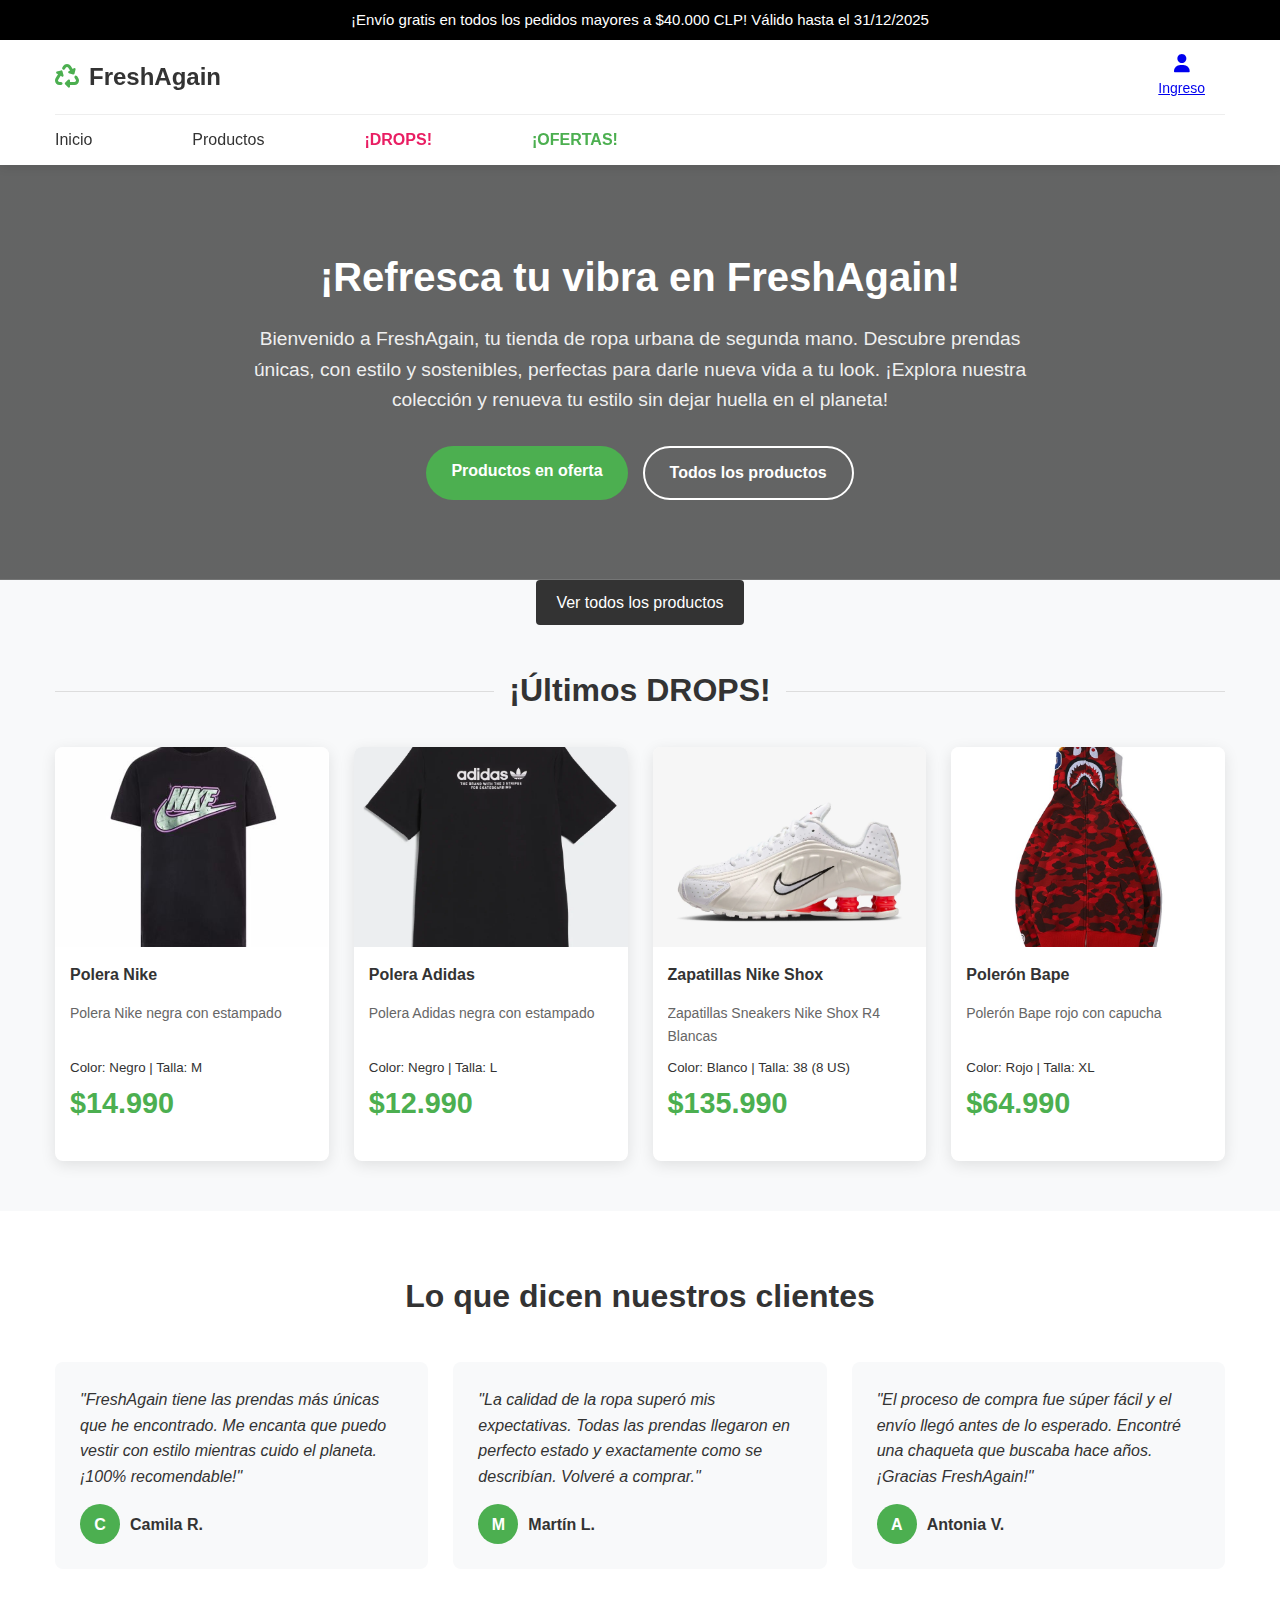
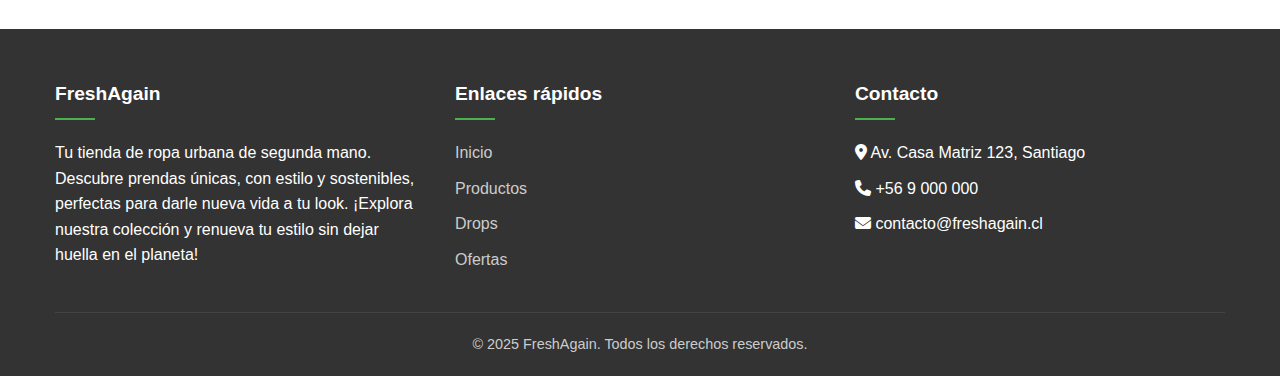
<file: index.html>
<!DOCTYPE html>
<html lang="es">
<head>
    <meta charset="UTF-8">
    <meta name="viewport" content="width=device-width, initial-scale=1.0">
    <title>FreshAgain - Ropa Urbana de Segunda Mano</title>
    <link rel="stylesheet" href="https://cdnjs.cloudflare.com/ajax/libs/font-awesome/6.4.0/css/all.min.css">
    <link rel="stylesheet" href="assets\css\style.css">
    <style>
        /* Títulos de producto más pequeños en los cuadros de selección */
        .products-grid .product-title {
            font-size: 1rem;
        }
    </style>
</head>
<body>
    <!-- Barra superior -->
    <div class="top-bar">
        <div class="container">
            ¡Envío gratis en todos los pedidos mayores a $40.000 CLP! Válido hasta el 31/12/2025
        </div>
    </div>

    <!-- Header -->
    <header>
        <div class="container">
            <div class="header-main">
                <div class="logo">
                    <div class="logo-icon">
                        <i class="fas fa-recycle"></i>
                    </div>
                    <div class="logo-text">FreshAgain</div>
                </div>

                <div class="header-actions">
                    <div class="action-item">
                        <!--<i class="fas fa-heart"></i>
                        <span>Favoritos (En desarrollo)</span>-->
                    </div>

                    <a href="signin.html" class="action-item">
                        <i class="fas fa-user"></i>
                        <span>Ingreso</span>
                    </a>
                    <div class="action-item">
                        <!--<i class="fas fa-shopping-cart"></i>
                        <span>Carrito (En desarrollo)</span>-->
                    </div>
                </div>
            </div>
            
            <nav>
                <ul class="nav-links">
                    <li><a href="index.html">Inicio</a></li>
                    <li><a href="categorias.html">Productos</a></li>
                    <li><a href="categorias.html?filter=drops" class="highlight-drops" id="nav-drops">¡DROPS!</a></li>
                    <li><a href="categorias.html?filter=ofertas" class="highlight-ofertas" id="nav-ofertas">¡OFERTAS!</a></li>
                    <!--<li><a href="">Contacto (En desarrollo)</a></li>-->
                </ul>
            </nav>
        </div>
    </header>
    
    <!-- Hero Section -->
    <section class="hero">
        <div class="container">
            <div class="hero-content">
                <h1>¡Refresca tu vibra en FreshAgain!</h1>
                <p>Bienvenido a FreshAgain, tu tienda de ropa urbana de segunda mano. Descubre prendas únicas, con estilo y sostenibles, perfectas para darle nueva vida a tu look. ¡Explora nuestra colección y renueva tu estilo sin dejar huella en el planeta!</p>
                <div class="hero-buttons">
                    <a href="categorias.html?filter=ofertas" class="btn btn-primary">Productos en oferta</a>
                    <a href="categorias.html" class="btn btn-secondary">Todos los productos</a>
                </div>
            </div>
        </div>
    </section>
    
    <!-- Drops Section -->
    <section class="container">
        <div class="view-all">
            <a href="categorias.html" class="view-all-btn">Ver todos los productos</a>
        </div>
        
        <div class="section-title">
            <h2>¡Últimos DROPS!</h2>
        </div>
        
        <div class="products-grid">
            <!-- Producto 1 -->
            <div class="product-card">
                <a href="detalle-producto.html" class="product-link">
                    <div class="product-image">
                        <img src="assets/img/producto1.jpg" alt="Polera Nike">
                    </div>
                    <div class="product-info">
                        <div class="product-title">Polera Nike</div>
                        <div class="product-desc">Polera Nike negra con estampado</div>
                        <div class="product-meta"><small>Color: Negro | Talla: M</small></div>
                        <div class="product-price">$14.990</div>
                    </div>
                </a>
            </div>
            
            <!-- Producto 2 -->
            <div class="product-card">
                <a href="detalle-producto.html" class="product-link">
                    <div class="product-image">
                        <img src="assets/img/producto2.jpg" alt="Polera Adidas">
                    </div>
                    <div class="product-info">
                        <div class="product-title">Polera Adidas</div>
                        <div class="product-desc">Polera Adidas negra con estampado</div>
                        <div class="product-meta"><small>Color: Negro | Talla: L</small></div>
                        <div class="product-price">$12.990</div>
                    </div>
                </a>
            </div>
            
            <!-- Producto 3 -->
            <div class="product-card">
                <a href="detalle-producto.html" class="product-link">
                    <div class="product-image">
                        <img src="assets/img/producto3.jpg" alt="Zapatillas Nike Shox">
                    </div>
                    <div class="product-info">
                        <div class="product-title">Zapatillas Nike Shox</div>
                        <div class="product-desc">Zapatillas Sneakers Nike Shox R4 Blancas</div>
                        <div class="product-meta"><small>Color: Blanco | Talla: 38 (8 US)</small></div>
                        <div class="product-price">$135.990</div>
                    </div>
                </a>
            </div>
            
            <!-- Producto 4 -->
            <div class="product-card">
                <a href="detalle-producto.html" class="product-link">
                    <div class="product-image">
                        <img src="assets/img/producto4.jpg" alt="Polerón Bape">
                    </div>
                    <div class="product-info">
                        <div class="product-title">Polerón Bape</div>
                        <div class="product-desc">Polerón Bape rojo con capucha</div>
                        <div class="product-meta"><small>Color: Rojo | Talla: XL</small></div>
                        <div class="product-price">$64.990</div>
                    </div>
                </a>
            </div>
        </div>
    </section>
    
    <!-- Reviews Section -->
    <section class="reviews">
        <div class="container">
            <h2 class="reviews-title">Lo que dicen nuestros clientes</h2>
            
            <div class="reviews-grid">
                <!-- Review 1 -->
                <div class="review-card">
                    <div class="review-text">
                        "FreshAgain tiene las prendas más únicas que he encontrado. Me encanta que puedo vestir con estilo mientras cuido el planeta. ¡100% recomendable!"
                    </div>
                    <div class="reviewer">
                        <div class="reviewer-avatar">C</div>
                        <div class="reviewer-name">Camila R.</div>
                    </div>
                </div>
                
                <!-- Review 2 -->
                <div class="review-card">
                    <div class="review-text">
                        "La calidad de la ropa superó mis expectativas. Todas las prendas llegaron en perfecto estado y exactamente como se describían. Volveré a comprar."
                    </div>
                    <div class="reviewer">
                        <div class="reviewer-avatar">M</div>
                        <div class="reviewer-name">Martín L.</div>
                    </div>
                </div>
                
                <!-- Review 3 -->
                <div class="review-card">
                    <div class="review-text">
                        "El proceso de compra fue súper fácil y el envío llegó antes de lo esperado. Encontré una chaqueta que buscaba hace años. ¡Gracias FreshAgain!"
                    </div>
                    <div class="reviewer">
                        <div class="reviewer-avatar">A</div>
                        <div class="reviewer-name">Antonia V.</div>
                    </div>
                </div>
            </div>
        </div>
    </section>
    
    <!-- Footer -->
    <footer>
        <div class="container">
            <div class="footer-content">
                <div class="footer-column">
                    <h3>FreshAgain</h3>
                    <p>Tu tienda de ropa urbana de segunda mano. Descubre prendas únicas, con estilo y sostenibles, perfectas para darle nueva vida a tu look. ¡Explora nuestra colección y renueva tu estilo sin dejar huella en el planeta!</p>
                </div>
                
                <div class="footer-column">
                    <h3>Enlaces rápidos</h3>
                    <ul class="footer-links">
                        <li><a href="index.html">Inicio</a></li>
                        <li><a href="categorias.html">Productos</a></li>
                        <li><a href="categorias.html?filter=drops">Drops</a></li>
                        <li><a href="categorias.html?filter=ofertas">Ofertas</a></li>
                        <!--<li><a href="#">Contacto (En desarrollo)</a></li>-->
                    </ul>
                </div>
                
                <!--<div class="footer-column">
                    <h3>Ayuda</h3>
                    <ul class="footer-links">
                        <li><a href="#">Preguntas frecuentes (En desarrollo)</a></li>
                        <li><a href="#">Envíos y devoluciones (En desarrollo)</a></li>
                        <li><a href="#">Guía de tallas (En desarrollo)</a></li>
                        <li><a href="#">Política de privacidad (En desarrollo)</a></li>
                        <li><a href="#">Términos y condiciones (En desarrollo)</a></li>
                    </ul>
                </div>-->
                
                <div class="footer-column">
                    <h3>Contacto</h3>
                    <ul class="footer-links">
                        <li><i class="fas fa-map-marker-alt"></i> Av. Casa Matriz 123, Santiago</li>
                        <li><i class="fas fa-phone"></i> +56 9 000 000</li>
                        <li><i class="fas fa-envelope"></i> contacto@freshagain.cl</li>
                    </ul>
                </div>
            </div>
            
            <div class="footer-bottom">
                <p>&copy; 2025 FreshAgain. Todos los derechos reservados.</p>
            </div>
        </div>
    </footer>

    <script src="assets/js/script.js"></script>
</body>
</html>
</file>
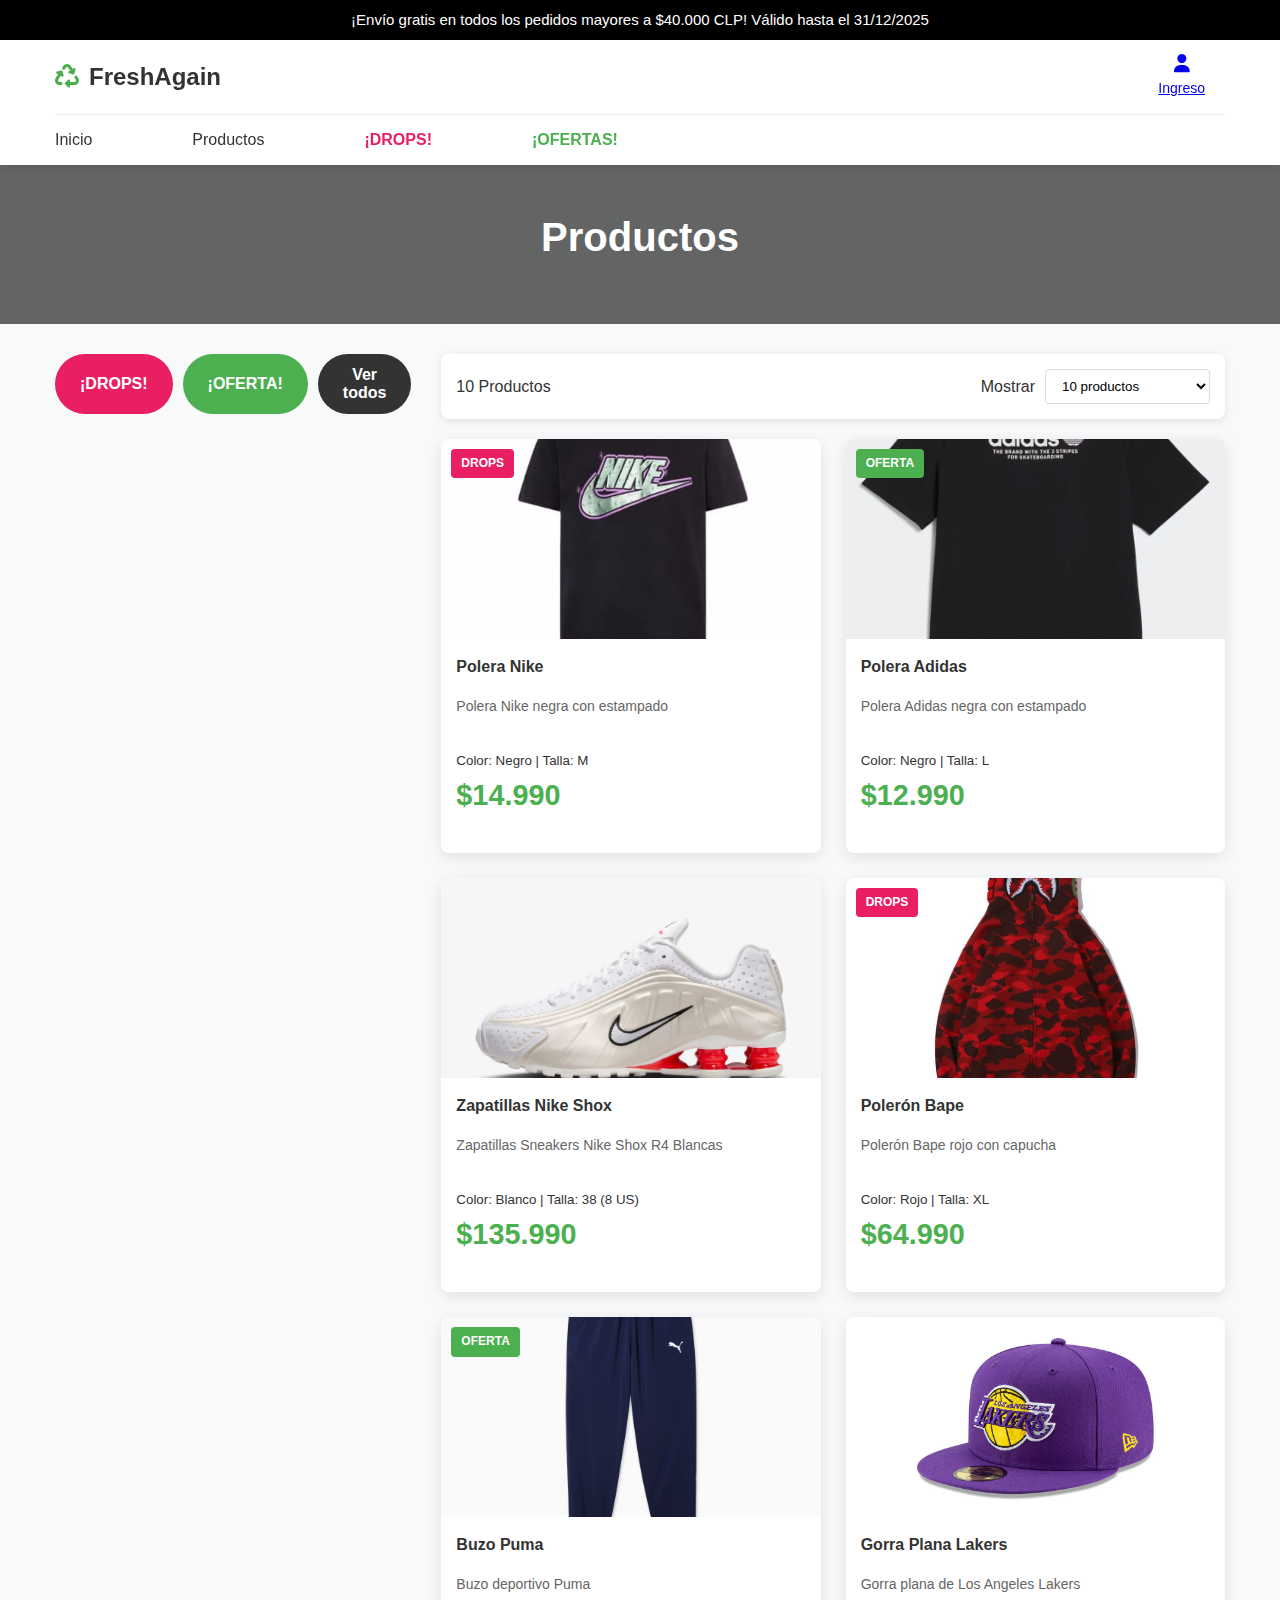
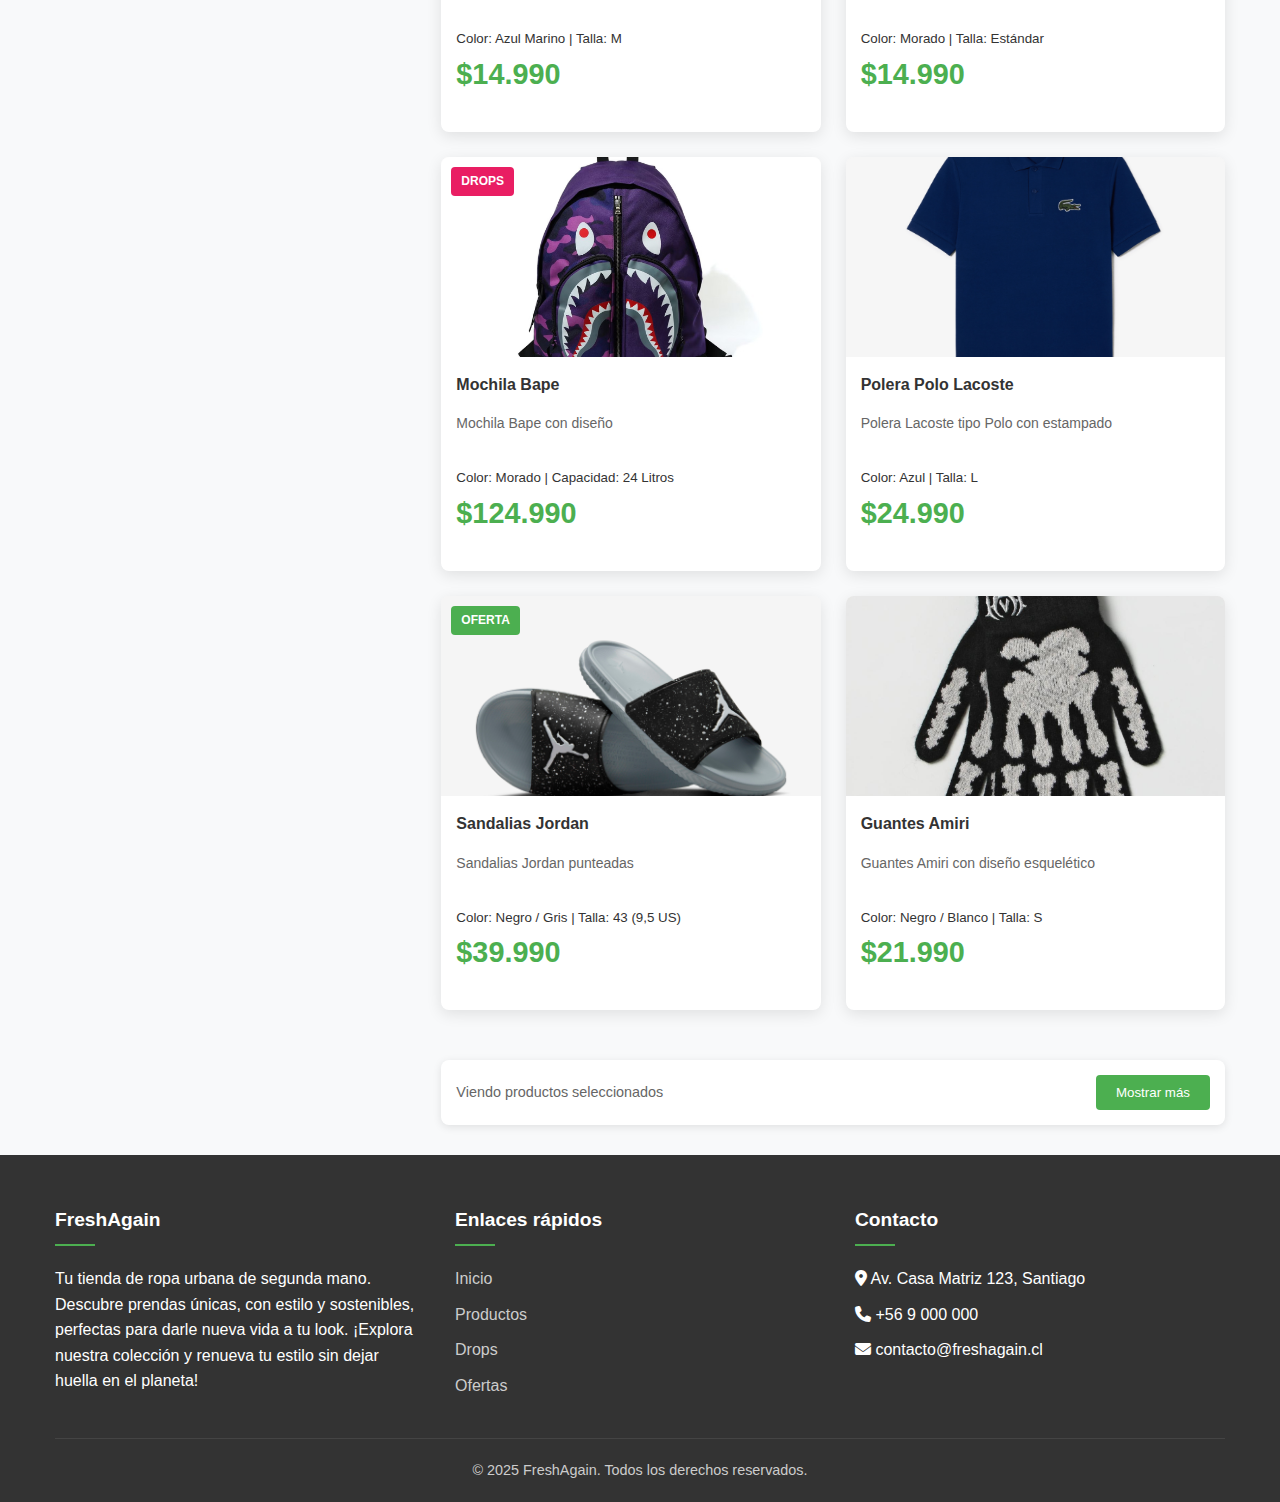
<file: categorias.html>
<!DOCTYPE html>
<html lang="es">
<head>
    <meta charset="UTF-8">
    <meta name="viewport" content="width=device-width, initial-scale=1.0">
    <title>Categorías - FreshAgain</title>
    <link rel="stylesheet" href="https://cdnjs.cloudflare.com/ajax/libs/font-awesome/6.4.0/css/all.min.css">
    <link rel="stylesheet" href="assets/css/style.css">
    <style>
        /* Títulos de producto más pequeños en los cuadros de selección */
        .product-title {
            font-size: 1rem;
        }
    </style>
</head>
<body>
    <!-- Barra superior -->
    <div class="top-bar">
        <div class="container">
            ¡Envío gratis en todos los pedidos mayores a $40.000 CLP! Válido hasta el 31/12/2025
        </div>
    </div>
    
    <!-- Header -->
    <header>
        <div class="container">
            <div class="header-main">
                <div class="logo">
                    <div class="logo-icon">
                        <i class="fas fa-recycle"></i>
                    </div>
                    <div class="logo-text">FreshAgain</div>
                </div>
                
                <div class="header-actions">
                    
                    <div class="action-item">
                        <!--<i class="fas fa-heart"></i>
                        <span>Favoritos (En desarrollo)</span>-->
                    </div>
                    
                    <a href="signin.html" class="action-item">
                        <i class="fas fa-user"></i>
                        <span>Ingreso</span>
                    </a>
                    
                    <div class="action-item">
                        <!--<i class="fas fa-shopping-cart"></i>
                        <span>Carrito (En desarrollo)</span>-->
                    </div>
                    
                </div>
            </div>
            
            <nav>
                <ul class="nav-links">
                    <li><a href="index.html">Inicio</a></li>
                    <li><a href="categorias.html">Productos</a></li>
                    <li><a href="categorias.html?filter=drops" class="highlight-drops" id="nav-drops">¡DROPS!</a></li>
                    <li><a href="categorias.html?filter=ofertas" class="highlight-ofertas" id="nav-ofertas">¡OFERTAS!</a></li>
                    <!-- <li><a href="">Contacto (En desarrollo)</a></li> -->
                </ul>
            </nav>
        </div>
    </header>
    
    <!-- Hero Section -->
    <section class="categories-hero">
        <div class="container">
            <h1>Productos</h1>
        </div>
    </section>
    
    <!-- Layout principal -->
    <section class="container">
        <div class="categories-container">
            <!-- Filtros laterales -->
            <aside class="filters-sidebar">
                <!-- Botones de filtro rápido -->
                <div style="display: flex; gap: 10px; margin-bottom: 20px;">
                    <button id="filter-drops" class="btn" style="background:#e91e63;color:white;">¡DROPS!</button>
                    <button id="filter-offers" class="btn" style="background:#4CAF50;color:white;">¡OFERTA!</button>
                    <button id="filter-all" class="btn" style="background:#333;color:white;">Ver todos</button>
                </div>
                
                <!--<div class="filter-section">
                    <h3>Ordenar por</h3>
                    <div class="filter-options">
                        <div class="filter-option">
                            <input type="radio" id="recent" name="sort" checked>
                            <label for="recent">Más recientes</label>
                        </div>
                        <div class="filter-option">
                            <input type="radio" id="price-low" name="sort">
                            <label for="price-low">Precio: menor a mayor</label>
                        </div>
                        <div class="filter-option">
                            <input type="radio" id="price-high" name="sort">
                            <label for="price-high">Precio: mayor a menor</label>
                        </div>
                        <div class="filter-option">
                            <input type="radio" id="rating" name="sort">
                            <label for="rating">Mejor valorados</label>
                        </div>
                    </div>
                </div>
                
                <div class="filter-section">
                    <h3>Color</h3>
                    <div class="filter-options">
                        <div class="filter-option">
                            <input type="checkbox" id="black">
                            <label for="black">Negro</label>
                        </div>
                        <div class="filter-option">
                            <input type="checkbox" id="white">
                            <label for="white">Blanco</label>
                        </div>
                        <div class="filter-option">
                            <input type="checkbox" id="blue">
                            <label for="blue">Azul</label>
                        </div>
                        <div class="filter-option">
                            <input type="checkbox" id="red">
                            <label for="red">Rojo</label>
                        </div>
                        <div class="filter-option">
                            <input type="checkbox" id="green">
                            <label for="green">Verde</label>
                        </div>
                    </div>
                </div>
                
                <div class="filter-section">
                    <h3>Talla</h3>
                    <div class="filter-options">
                        <div class="filter-option">
                            <input type="checkbox" id="xs">
                            <label for="xs">XS</label>
                        </div>
                        <div class="filter-option">
                            <input type="checkbox" id="s">
                            <label for="s">S</label>
                        </div>
                        <div class="filter-option">
                            <input type="checkbox" id="m">
                            <label for="m">M</label>
                        </div>
                        <div class="filter-option">
                            <input type="checkbox" id="l">
                            <label for="l">L</label>
                        </div>
                        <div class="filter-option">
                            <input type="checkbox" id="xl">
                            <label for="xl">XL</label>
                        </div>
                    </div>
                </div>
                
                <div class="filter-section">
                    <h3>Marca</h3>
                    <div class="filter-options">
                        <div class="filter-option">
                            <input type="checkbox" id="nike">
                            <label for="nike">Nike</label>
                        </div>
                        <div class="filter-option">
                            <input type="checkbox" id="adidas">
                            <label for="adidas">Adidas</label>
                        </div>
                        <div class="filter-option">
                            <input type="checkbox" id="puma">
                            <label for="puma">Puma</label>
                        </div>
                        <div class="filter-option">
                            <input type="checkbox" id="levis">
                            <label for="levis">Levi's</label>
                        </div>
                        <div class="filter-option">
                            <input type="checkbox" id="tommy">
                            <label for="tommy">Tommy Hilfiger</label>
                        </div>
                    </div>
                </div>
                
                <button class="filter-btn">Filtrar</button>-->
            </aside>
            
            <!-- Contenido principal -->
            <main class="products-main">
                <div class="products-header">
                    <div class="products-count">10 Productos</div>
                    <div class="view-options">
                        <span>Mostrar</span>
                        <select>
                            <option>10 productos</option>
                            <option>20 productos</option>
                            <option>30 productos</option>
                            <option>Todos los productos</option>
                        </select>
                    </div>
                </div>
                
                <div class="products-grid">
                    <!-- Producto 1 -->
                    <div class="product-card">
                        <a href="detalle-producto.html" class="product-link">
                            <div class="product-image">
                                <span class="product-tag tag-drops">DROPS</span>
                                <img src="assets\img\producto1.jpg" alt="Polera Nike">
                            </div>
                            <div class="product-info">
                                <div class="product-title">Polera Nike</div>
                                <div class="product-desc">Polera Nike negra con estampado</div>
                                <div class="product-meta">
                                    <small>Color: Negro | Talla: M</small>
                                </div>
                                <div class="product-price">$14.990</div>
                            </div>
                        </a>
                    </div>
                    
                    <!-- Producto 2 -->
                    <div class="product-card">
                        <div class="product-image">
                            <span class="product-tag tag-offer">OFERTA</span>
                            <img src="assets\img\producto2.jpg" alt="Polera Adidas">
                        </div>
                        <div class="product-info">
                            <div class="product-title">Polera Adidas</div>
                            <div class="product-desc">Polera Adidas negra con estampado</div>
                            <div class="product-meta">
                                <small>Color: Negro | Talla: L</small>
                            </div>
                            <div class="product-price">$12.990</div>
                        </div>
                    </div>
                    
                    <!-- Producto 3 -->
                    <div class="product-card">
                        <div class="product-image">
                            <img src="assets\img\producto3.jpg" alt="Nike Shox R4">
                        </div>
                        <div class="product-info">
                            <div class="product-title">Zapatillas Nike Shox</div>
                            <div class="product-desc">Zapatillas Sneakers Nike Shox R4 Blancas</div>
                            <div class="product-meta">
                                <small>Color: Blanco | Talla: 38 (8 US)</small>
                            </div>
                            <div class="product-price">$135.990</div>
                        </div>
                    </div>
                    
                    <!-- Producto 4 -->
                    <div class="product-card">
                        <div class="product-image">
                            <span class="product-tag tag-drops">DROPS</span>
                            <img src="assets\img\producto4.jpg" alt="Polerón Bape">
                        </div>
                        <div class="product-info">
                            <div class="product-title">Polerón Bape</div>
                            <div class="product-desc">Polerón Bape rojo con capucha</div>
                            <div class="product-meta">
                                <small>Color: Rojo | Talla: XL</small>
                            </div>
                            <div class="product-price">$64.990</div>
                        </div>
                    </div>
                    
                    <!-- Producto 5 -->
                    <div class="product-card">
                        <div class="product-image">
                            <span class="product-tag tag-offer">OFERTA</span>
                            <img src="assets\img\producto5.jpg" alt="Buzo Puma">
                        </div>
                        <div class="product-info">
                            <div class="product-title">Buzo Puma</div>
                            <div class="product-desc">Buzo deportivo Puma</div>
                            <div class="product-meta">
                                <small>Color: Azul Marino | Talla: M</small>
                            </div>
                            <div class="product-price">$14.990</div>
                        </div>
                    </div>
                    
                    <!-- Producto 6 -->
                    <div class="product-card">
                        <div class="product-image">
                            <img src="assets\img\producto6.jpg" alt="Gorra Lakers">
                        </div>
                        <div class="product-info">
                            <div class="product-title">Gorra Plana Lakers</div>
                            <div class="product-desc">Gorra plana de Los Angeles Lakers</div>
                            <div class="product-meta">
                                <small>Color: Morado | Talla: Estándar</small>
                            </div>
                            <div class="product-price">$14.990</div>
                        </div>
                    </div>
                    
                    <!-- Producto 7 -->
                    <div class="product-card">
                        <div class="product-image">
                            <span class="product-tag tag-drops">DROPS</span>
                            <img src="assets\img\producto7.jpg" alt="Mochila Bape">
                        </div>
                        <div class="product-info">
                            <div class="product-title">Mochila Bape</div>
                            <div class="product-desc">Mochila Bape con diseño</div>
                            <div class="product-meta">
                                <small>Color: Morado | Capacidad: 24 Litros</small>
                            </div>
                            <div class="product-price">$124.990</div>
                        </div>
                    </div>
                    
                    <!-- Producto 8 -->
                    <div class="product-card">
                        <div class="product-image">
                            <img src="assets\img\producto8.jpg" alt="Polera Lacoste">
                        </div>
                        <div class="product-info">
                            <div class="product-title">Polera Polo Lacoste</div>
                            <div class="product-desc">Polera Lacoste tipo Polo con estampado</div>
                            <div class="product-meta">
                                <small>Color: Azul | Talla: L</small>
                            </div>
                            <div class="product-price">$24.990</div>
                        </div>
                    </div>
                    
                    <!-- Producto 9 -->
                    <div class="product-card">
                        <div class="product-image">
                            <span class="product-tag tag-offer">OFERTA</span>
                            <img src="assets\img\producto9.jpg" alt="Sandalias Jordan">
                        </div>
                        <div class="product-info">
                            <div class="product-title">Sandalias Jordan</div>
                            <div class="product-desc">Sandalias Jordan punteadas </div>
                            <div class="product-meta">
                                <small>Color: Negro / Gris | Talla: 43 (9,5 US)</small>
                            </div>
                            <div class="product-price">$39.990</div>
                        </div>
                    </div>
                    
                    <!-- Producto 10 -->
                    <div class="product-card">
                        <div class="product-image">
                            <img src="assets\img\producto10.jpg" alt="Guantes Amiri">
                        </div>
                        <div class="product-info">
                            <div class="product-title">Guantes Amiri</div>
                            <div class="product-desc">Guantes Amiri con diseño esquelético</div>
                            <div class="product-meta">
                                <small>Color: Negro / Blanco | Talla: S</small>
                            </div>
                            <div class="product-price">$21.990</div>
                        </div>
                    </div>
                </div>
                
                <!-- Footer de productos -->
                <div class="products-footer">
                    <div class="viewing-count">Viendo productos seleccionados</div>
                    <button class="show-more">Mostrar más</button>
                </div>
            </main>
        </div>
    </section>
    
    <!-- Footer -->
    <footer>
        <div class="container">
            <div class="footer-content">
                <div class="footer-column">
                    <h3>FreshAgain</h3>
                    <p>Tu tienda de ropa urbana de segunda mano. Descubre prendas únicas, con estilo y sostenibles, perfectas para darle nueva vida a tu look. ¡Explora nuestra colección y renueva tu estilo sin dejar huella en el planeta!</p>
                </div>
                <div class="footer-column">
                    <h3>Enlaces rápidos</h3>
                    <ul class="footer-links">
                        <li><a href="index.html">Inicio</a></li>
                        <li><a href="categorias.html">Productos</a></li>
                        <li><a href="categorias.html?filter=drops">Drops</a></li>
                        <li><a href="categorias.html?filter=ofertas">Ofertas</a></li>
                        <!--<li><a href="">Contacto (En desarrollo)</a></li>-->
                    </ul>
                </div>
                <!--
                <div class="footer-column">
                    <h3>Ayuda</h3>
                    <ul class="footer-links">
                        <li><a href="#">Preguntas frecuentes (En desarrollo)</a></li>
                        <li><a href="#">Envíos y devoluciones (En desarrollo)</a></li>
                        <li><a href="#">Guía de tallas (En desarrollo)</a></li>
                        <li><a href="#">Política de privacidad (En desarrollo)</a></li>
                        <li><a href="#">Términos y condiciones (En desarrollo)</a></li>
                    </ul>
                </div>
                -->
                <div class="footer-column">
                    <h3>Contacto</h3>
                    <ul class="footer-links">
                        <li><i class="fas fa-map-marker-alt"></i> Av. Casa Matriz 123, Santiago</li>
                        <li><i class="fas fa-phone"></i> +56 9 000 000</li>
                        <li><i class="fas fa-envelope"></i> contacto@freshagain.cl</li>
                    </ul>
                </div>
            </div>
            <div class="footer-bottom">
                <p>&copy; 2025 FreshAgain. Todos los derechos reservados.</p>
            </div>
        </div>
    </footer>

    <!-- sólo referencia al script externo; sin scripts embebidos -->
    <script src="assets/js/script.js"></script>
</body>
</html>
</file>
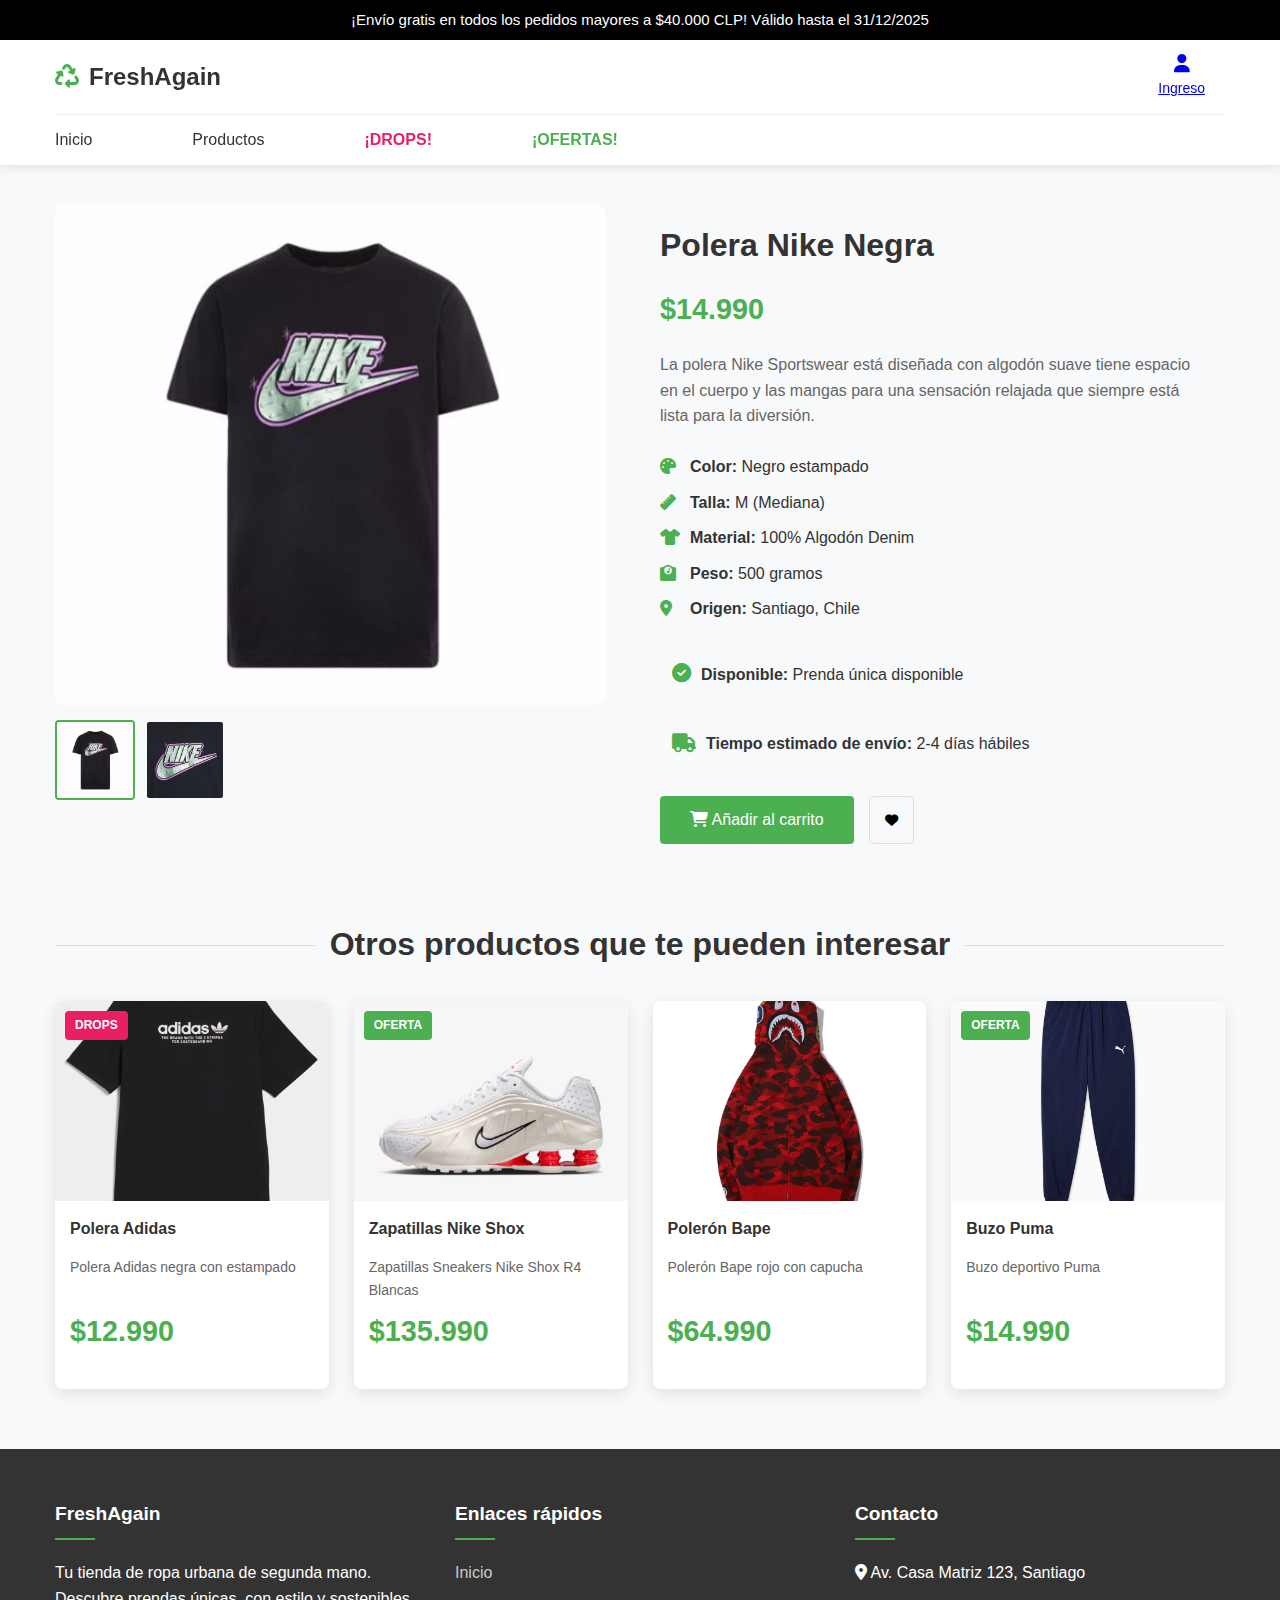
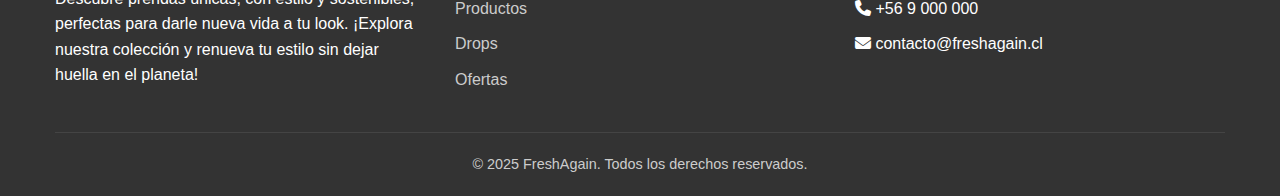
<file: detalle-producto.html>
<!DOCTYPE html>
<html lang="es">
<head>
    <meta charset="UTF-8">
    <meta name="viewport" content="width=device-width, initial-scale=1.0">
    <title>Detalle Producto - FreshAgain</title>
    <link rel="stylesheet" href="https://cdnjs.cloudflare.com/ajax/libs/font-awesome/6.4.0/css/all.min.css">
    <link rel="stylesheet" href="assets/css/style.css">
    <style>
        /* Títulos de producto más pequeños en los cuadros de selección */
        .products-grid .product-title {
            font-size: 1rem;
        }
    </style>
</head>
<body>
    <!-- Barra superior -->
    <div class="top-bar">
        <div class="container">
            ¡Envío gratis en todos los pedidos mayores a $40.000 CLP! Válido hasta el 31/12/2025
        </div>
    </div>
    
    <!-- Header -->
    <header>
        <div class="container">
            <div class="header-main">
                <div class="logo">
                    <div class="logo-icon">
                        <i class="fas fa-recycle"></i>
                    </div>
                    <div class="logo-text">FreshAgain</div>
                </div>
                
                <div class="header-actions">
                    
                    <div class="action-item">
                        <!--<i class="fas fa-heart"></i>
                        <span>Favoritos (En desarrollo)</span>-->
                    </div>
                    
                    <a href="signin.html" class="action-item">
                        <i class="fas fa-user"></i>
                        <span>Ingreso</span>
                    </a>
                    
                    <div class="action-item">
                        <!--<i class="fas fa-shopping-cart"></i>
                        <span>Carrito (En desarrollo)</span>-->
                    </div>
                    
                </div>
            </div>
            
            <nav>
                <ul class="nav-links">
                    <li><a href="index.html">Inicio</a></li>
                    <li><a href="categorias.html">Productos</a></li>
                    <li><a href="categorias.html?filter=drops" class="highlight-drops" id="nav-drops">¡DROPS!</a></li>
                    <li><a href="categorias.html?filter=ofertas" class="highlight-ofertas" id="nav-ofertas">¡OFERTAS!</a></li>
                    <!-- <li><a href="">Contacto (En desarrollo)</a></li> -->
                </ul>
            </nav>
        </div>
    </header>
    
    <!-- Detalle del Producto -->
    <section class="container">
        <div class="product-detail-container">
            <!-- Galería de imágenes -->
            <div class="product-gallery">
                <div class="main-image">
                    <img src="assets\img\producto1.jpg" alt="Polera Nike" id="main-image">
                </div>
                <div class="image-thumbnails">
                    <div class="thumbnail active" data-image="">
                        <img src="assets\img\producto1.jpg" alt="Miniatura 1">
                    </div>
                    <div class="thumbnail" data-image="">
                        <img src="assets\img\producto1_2.jpg" alt="Miniatura 2">
                    </div>
                    <!--<div class="thumbnail" data-image="">
                        <img src="" alt="Miniatura 3">
                    </div>
                    <div class="thumbnail" data-image="">
                        <img src="" alt="Miniatura 4">
                    </div>-->
                </div>
            </div>
            
            <!-- Información del producto -->
            <div class="product-info">
                <h1 class="product-title">Polera Nike Negra</h1>
                <div class="product-price">$14.990</div>
                
                <p class="product-description">
                    La polera Nike Sportswear está diseñada con algodón suave tiene espacio en el cuerpo y las mangas para una sensación relajada que siempre está lista para la diversión.
                
                <div class="product-features">
                    <div class="feature-item">
                        <div class="feature-icon">
                            <i class="fas fa-palette"></i>
                        </div>
                        <div class="feature-text">
                            <strong>Color:</strong> Negro estampado
                        </div>
                    </div>
                    <div class="feature-item">
                        <div class="feature-icon">
                            <i class="fas fa-ruler"></i>
                        </div>
                        <div class="feature-text">
                            <strong>Talla:</strong> M (Mediana)
                        </div>
                    </div>
                    <div class="feature-item">
                        <div class="feature-icon">
                            <i class="fas fa-tshirt"></i>
                        </div>
                        <div class="feature-text">
                            <strong>Material:</strong> 100% Algodón Denim
                        </div>
                    </div>
                    <div class="feature-item">
                        <div class="feature-icon">
                            <i class="fas fa-weight"></i>
                        </div>
                        <div class="feature-text">
                            <strong>Peso:</strong> 500 gramos
                        </div>
                    </div>
                    <div class="feature-item">
                        <div class="feature-icon">
                            <i class="fas fa-map-marker-alt"></i>
                        </div>
                        <div class="feature-text">
                            <strong>Origen:</strong> Santiago, Chile
                        </div>
                    </div>
                </div>
                
                <div class="availability">
                    <div class="availability-icon">
                        <i class="fas fa-check-circle"></i>
                    </div>
                    <div class="availability-text">
                        <strong>Disponible:</strong> Prenda única disponible
                    </div>
                </div>
                
                <div class="shipping-info">
                    <div class="shipping-icon">
                        <i class="fas fa-truck"></i>
                    </div>
                    <div class="shipping-text">
                        <strong>Tiempo estimado de envío:</strong> 2-4 días hábiles
                    </div>
                </div>
                
                <div class="action-buttons">
                    <button class="btn-add-cart">
                        <i class="fas fa-shopping-cart"></i> Añadir al carrito
                    </button>
                    <button class="btn-favorite">
                        <i class="fas fa-heart"></i>
                    </button>
                </div>
            </div>
        </div>
    </section>
    
    <!-- Productos relacionados -->
    <section class="container">
        <div class="related-products">
            <div class="section-title">
                <h2>Otros productos que te pueden interesar</h2>
            </div>
            
            <div class="products-grid">
                <!-- Producto 1 -->
                <div class="product-card">
                    <div class="product-image">
                        <span class="product-tag tag-drops">DROPS</span>
                        <img src="assets/img/producto2.jpg" alt="Polera Adidas">
                    </div>
                    <div class="product-info">
                        <div class="product-title">Polera Adidas</div>
                        <div class="product-desc">Polera Adidas negra con estampado</div>
                        <div class="product-price">$12.990</div>
                    </div>
                </div>
                
                <!-- Producto 2 -->
                <div class="product-card">
                    <div class="product-image">
                        <span class="product-tag tag-offer">OFERTA</span>
                        <img src="assets/img/producto3.jpg" alt="Zapatillas Nike Shox">
                    </div>
                    <div class="product-info">
                        <div class="product-title">Zapatillas Nike Shox</div>
                        <div class="product-desc">Zapatillas Sneakers Nike Shox R4 Blancas</div>
                        <div class="product-price">$135.990</div>
                    </div>
                </div>
                
                <!-- Producto 3 -->
                <div class="product-card">
                    <div class="product-image">
                        <img src="assets/img/producto4.jpg" alt="Polerón Bape">
                    </div>
                    <div class="product-info">
                        <div class="product-title">Polerón Bape</div>
                        <div class="product-desc">Polerón Bape rojo con capucha</div>
                        <div class="product-price">$64.990</div>
                    </div>
                </div>
                
                <!-- Producto 4 -->
                <div class="product-card">
                    <div class="product-image">
                        <span class="product-tag tag-offer">OFERTA</span>
                        <img src="assets/img/producto5.jpg" alt="Buzo Puma">
                    </div>
                    <div class="product-info">
                        <div class="product-title">Buzo Puma</div>
                        <div class="product-desc">Buzo deportivo Puma</div>
                        <div class="product-price">$14.990</div>
                    </div>
                </div>
            </div>
        </div>
    </section>
    
    <!-- Footer -->
    <footer>
        <div class="container">
            <div class="footer-content">
                <div class="footer-column">
                    <h3>FreshAgain</h3>
                    <p>Tu tienda de ropa urbana de segunda mano. Descubre prendas únicas, con estilo y sostenibles, perfectas para darle nueva vida a tu look. ¡Explora nuestra colección y renueva tu estilo sin dejar huella en el planeta!</p>
                </div>
                <div class="footer-column">
                    <h3>Enlaces rápidos</h3>
                    <ul class="footer-links">
                        <li><a href="index.html">Inicio</a></li>
                        <li><a href="categorias.html">Productos</a></li>
                        <li><a href="categorias.html?filter=drops">Drops</a></li>
                        <li><a href="categorias.html?filter=ofertas">Ofertas</a></li>
                        <!--<li><a href="">Contacto (En desarrollo)</a></li>-->
                    </ul>
                </div>
                <!--
                <div class="footer-column">
                    <h3>Ayuda</h3>
                    <ul class="footer-links">
                        <li><a href="#">Preguntas frecuentes (En desarrollo)</a></li>
                        <li><a href="#">Envíos y devoluciones (En desarrollo)</a></li>
                        <li><a href="#">Guía de tallas (En desarrollo)</a></li>
                        <li><a href="#">Política de privacidad (En desarrollo)</a></li>
                        <li><a href="#">Términos y condiciones (En desarrollo)</a></li>
                    </ul>
                </div>
                -->
                <div class="footer-column">
                    <h3>Contacto</h3>
                    <ul class="footer-links">
                        <li><i class="fas fa-map-marker-alt"></i> Av. Casa Matriz 123, Santiago</li>
                        <li><i class="fas fa-phone"></i> +56 9 000 000</li>
                        <li><i class="fas fa-envelope"></i> contacto@freshagain.cl</li>
                    </ul>
                </div>
            </div>
            <div class="footer-bottom">
                <p>&copy; 2025 FreshAgain. Todos los derechos reservados.</p>
            </div>
        </div>
    </footer>

    <script src="assets/js/script.js"></script>
</body>
</html>
</file>
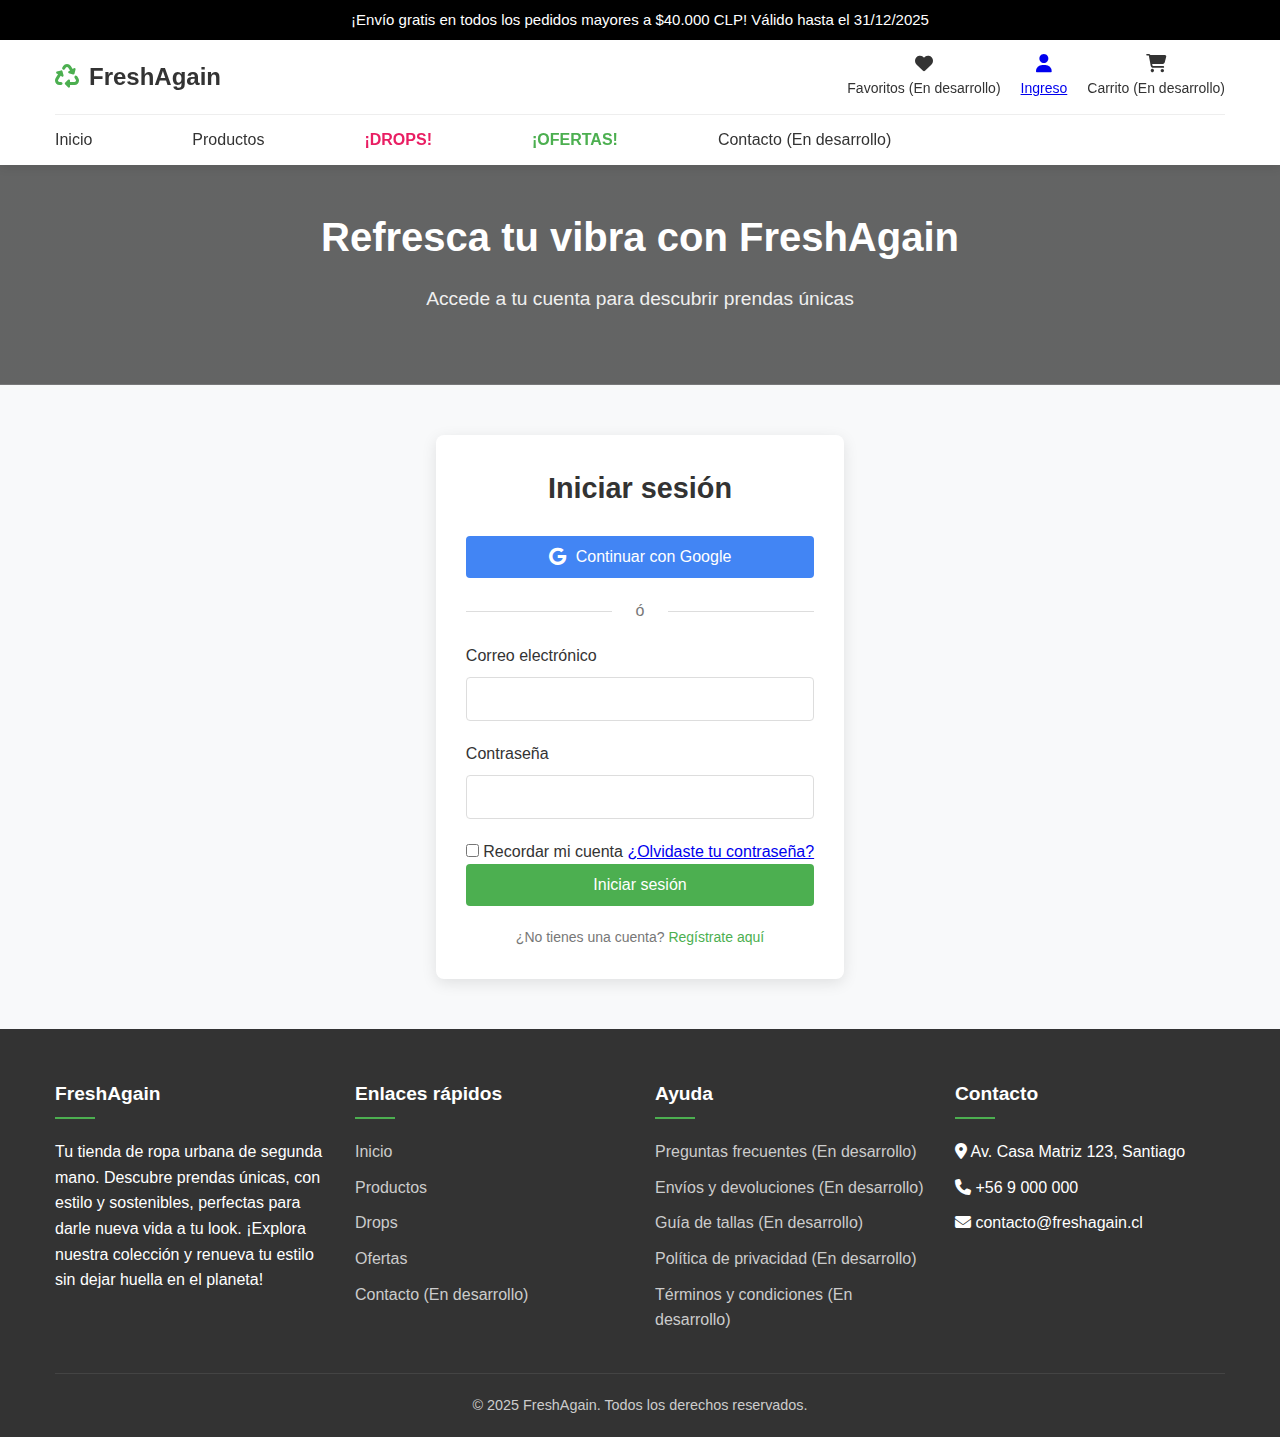
<file: signin.html>
<!DOCTYPE html>
<html lang="es">
<head>
    <meta charset="UTF-8">
    <meta name="viewport" content="width=device-width, initial-scale=1.0">
    <title>Iniciar Sesión - FreshAgain</title>
    <link rel="stylesheet" href="https://cdnjs.cloudflare.com/ajax/libs/font-awesome/6.4.0/css/all.min.css">
    <link rel="stylesheet" href="assets/css/style.css">
</head>
<body>
    <!-- Barra superior -->
    <div class="top-bar">
        <div class="container">
            ¡Envío gratis en todos los pedidos mayores a $40.000 CLP! Válido hasta el 31/12/2025
        </div>
    </div>
    
    <!-- Header -->
    <header>
        <div class="container">
            <div class="header-main">
                <div class="logo">
                    <div class="logo-icon">
                        <i class="fas fa-recycle"></i>
                    </div>
                    <div class="logo-text">FreshAgain</div>
                </div>
                
                <div class="header-actions">
                    <div class="action-item">
                        <i class="fas fa-heart"></i>
                        <span>Favoritos (En desarrollo)</span>
                    </div>
                    <a href="signin.html" class="action-item">
                        <i class="fas fa-user"></i>
                        <span>Ingreso</span>
                    </a>
                    <div class="action-item">
                        <i class="fas fa-shopping-cart"></i>
                        <span>Carrito (En desarrollo)</span>
                    </div>
                </div>
            </div>
            
            <nav>
                <ul class="nav-links">
                    <li><a href="index.html">Inicio</a></li>
                    <li><a href="categorias.html">Productos</a></li>
                    <li><a href="categorias.html?filter=drops" class="highlight-drops" id="nav-drops">¡DROPS!</a></li>
                    <li><a href="categorias.html?filter=ofertas" class="highlight-ofertas" id="nav-ofertas">¡OFERTAS!</a></li>
                    <li><a href="">Contacto (En desarrollo)</a></li>
                </ul>
            </nav>
        </div>
    </header>
    
    <!-- Hero Section -->
    <section class="signup-hero">
        <div class="container">
            <h1>Refresca tu vibra con FreshAgain</h1>
            <p>Accede a tu cuenta para descubrir prendas únicas</p>
        </div>
    </section>
    
    <!-- Formulario de inicio de sesión -->
    <section class="signup-container">
        <div class="container">
            <div class="signup-form">
                <h2>Iniciar sesión</h2>
                
                <button class="btn-google">
                    <i class="fab fa-google"></i> Continuar con Google
                </button>
                
                <div class="divider">ó</div>
                
                <form id="signin-form">
                    <div class="form-group">
                        <label for="email">Correo electrónico</label>
                        <input type="email" id="email" name="email" required>
                    </div>
                    <div class="form-group">
                        <label for="password">Contraseña</label>
                        <input type="password" id="password" name="password" required>
                    </div>
                    
                    <div class="form-options">
                        <label class="checkbox-container">
                            <input type="checkbox" id="remember-me">
                            <span class="checkmark"></span>
                            Recordar mi cuenta
                        </label>
                        <a href="#" class="forgot-password">¿Olvidaste tu contraseña?</a>
                    </div>
                    
                    <button type="submit" class="btn-form-primary">Iniciar sesión</button>
                </form>
                
                <div class="form-footer">
                    ¿No tienes una cuenta? <a href="signup.html">Regístrate aquí</a>
                </div>
            </div>
        </div>
    </section>
    
    <!-- Footer -->
    <footer>
        <div class="container">
            <div class="footer-content">
                <div class="footer-column">
                    <h3>FreshAgain</h3>
                    <p>Tu tienda de ropa urbana de segunda mano. Descubre prendas únicas, con estilo y sostenibles, perfectas para darle nueva vida a tu look. ¡Explora nuestra colección y renueva tu estilo sin dejar huella en el planeta!</p>
                </div>
                
                <div class="footer-column">
                    <h3>Enlaces rápidos</h3>
                    <ul class="footer-links">
                        <li><a href="index.html">Inicio</a></li>
                        <li><a href="categorias.html">Productos</a></li>
                        <li><a href="#">Drops</a></li>
                        <li><a href="#">Ofertas</a></li>
                        <li><a href="#">Contacto (En desarrollo)</a></li>
                    </ul>
                </div>
                <div class="footer-column">
                    <h3>Ayuda</h3>
                    <ul class="footer-links">
                        <li><a href="#">Preguntas frecuentes (En desarrollo)</a></li>
                        <li><a href="#">Envíos y devoluciones (En desarrollo)</a></li>
                        <li><a href="#">Guía de tallas (En desarrollo)</a></li>
                        <li><a href="#">Política de privacidad (En desarrollo)</a></li>
                        <li><a href="#">Términos y condiciones (En desarrollo)</a></li>
                    </ul>
                </div>
                <div class="footer-column">
                    <h3>Contacto</h3>
                    <ul class="footer-links">
                        <li><i class="fas fa-map-marker-alt"></i> Av. Casa Matriz 123, Santiago</li>
                        <li><i class="fas fa-phone"></i> +56 9 000 000</li>
                        <li><i class="fas fa-envelope"></i> contacto@freshagain.cl</li>
                    </ul>
                </div>
            </div>
            <div class="footer-bottom">
                <p>&copy; 2025 FreshAgain. Todos los derechos reservados.</p>
            </div>
        </div>
    </footer>

    <script src="assets/js/script.js"></script>
</body>
</html>
</file>
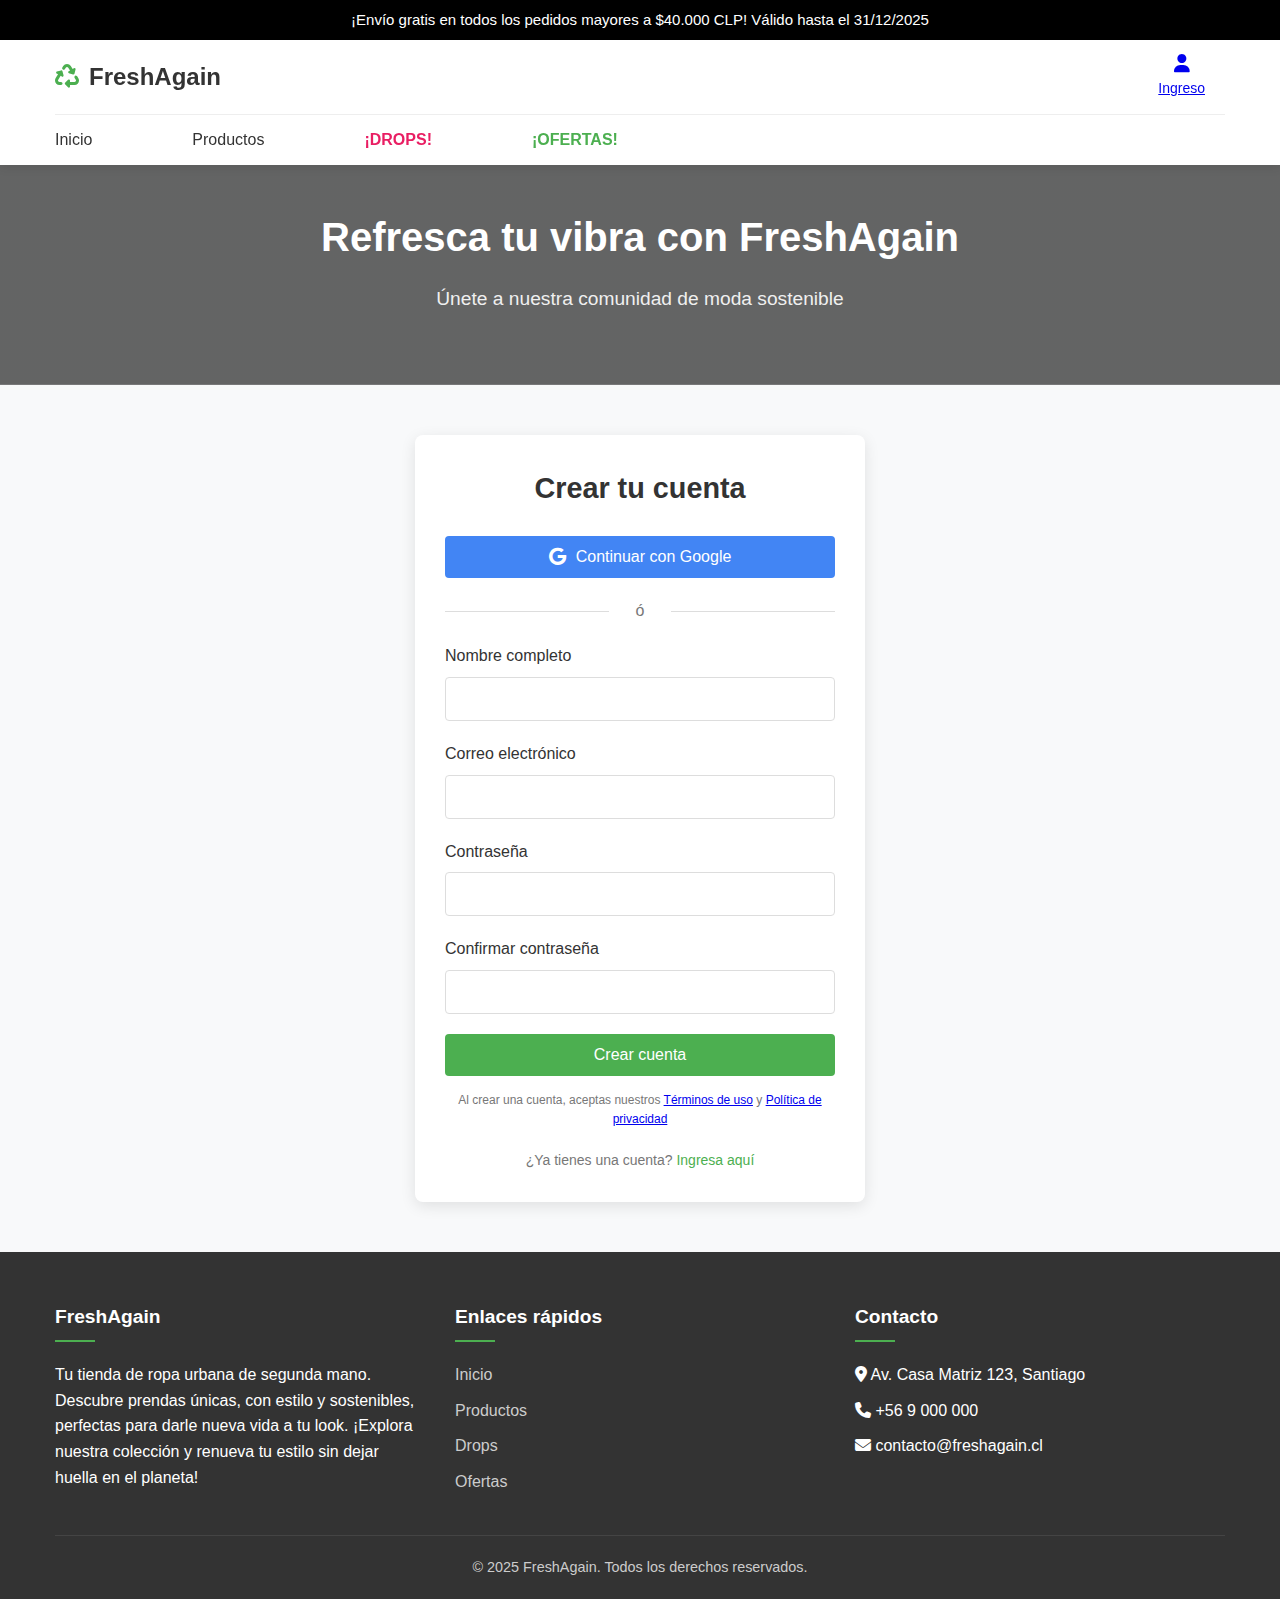
<file: signup.html>
<!DOCTYPE html>
<html lang="es">
<head>
    <meta charset="UTF-8">
    <meta name="viewport" content="width=device-width, initial-scale=1.0">
    <title>Registro - FreshAgain</title>
    <link rel="stylesheet" href="https://cdnjs.cloudflare.com/ajax/libs/font-awesome/6.4.0/css/all.min.css">
    <link rel="stylesheet" href="assets/css/style.css">
</head>
<body>
    <!-- Barra superior -->
    <div class="top-bar">
        <div class="container">
            ¡Envío gratis en todos los pedidos mayores a $40.000 CLP! Válido hasta el 31/12/2025
        </div>
    </div>
    
    <!-- Header -->
    <header>
        <div class="container">
            <div class="header-main">
                <div class="logo">
                    <div class="logo-icon">
                        <i class="fas fa-recycle"></i>
                    </div>
                    <div class="logo-text">FreshAgain</div>
                </div>
                
                <div class="header-actions">
                    
                    <div class="action-item">
                        <!--<i class="fas fa-heart"></i>
                        <span>Favoritos (En desarrollo)</span>-->
                    </div>
                    
                    <a href="signin.html" class="action-item">
                        <i class="fas fa-user"></i>
                        <span>Ingreso</span>
                    </a>
                    
                    <div class="action-item">
                        <!--<i class="fas fa-shopping-cart"></i>
                        <span>Carrito (En desarrollo)</span>-->
                    </div>
                    
                </div>
            </div>
            
            <nav>
                <ul class="nav-links">
                    <li><a href="index.html">Inicio</a></li>
                    <li><a href="categorias.html">Productos</a></li>
                    <li><a href="categorias.html?filter=drops" class="highlight-drops" id="nav-drops">¡DROPS!</a></li>
                    <li><a href="categorias.html?filter=ofertas" class="highlight-ofertas" id="nav-ofertas">¡OFERTAS!</a></li>
                    <!-- <li><a href="">Contacto (En desarrollo)</a></li> -->
                </ul>
            </nav>
        </div>
    </header>
    
    <!-- Hero Section -->
    <section class="signup-hero">
        <div class="container">
            <h1>Refresca tu vibra con FreshAgain</h1>
            <p>Únete a nuestra comunidad de moda sostenible</p>
        </div>
    </section>
    
    <!-- Formulario de registro -->
    <section class="signup-container">
        <div class="container">
            <div class="signup-form">
                <h2>Crear tu cuenta</h2>
                
                <button class="btn-google">
                    <i class="fab fa-google"></i> Continuar con Google
                </button>
                
                <div class="divider">ó</div>
                
                <form id="signup-form">
                    <div class="form-group">
                        <label for="nombre">Nombre completo</label>
                        <input type="text" id="nombre" name="nombre" required>
                    </div>
                    <div class="form-group">
                        <label for="email">Correo electrónico</label>
                        <input type="email" id="email" name="email" required>
                    </div>
                    <div class="form-group">
                        <label for="password">Contraseña</label>
                        <input type="password" id="password" name="password" required>
                    </div>
                    <div class="form-group">
                        <label for="confirm-password">Confirmar contraseña</label>
                        <input type="password" id="confirm-password" name="confirm-password" required>
                    </div>
                    
                    <button type="submit" class="btn-form-primary">Crear cuenta</button>
                </form>
                
                <p class="terms">Al crear una cuenta, aceptas nuestros <a href="#">Términos de uso</a> y <a href="#">Política de privacidad</a></p>
                
                <div class="form-footer">
                    ¿Ya tienes una cuenta? <a href="signin.html">Ingresa aquí</a>
                </div>
            </div>
        </div>
    </section>
    
    <footer>
        <div class="container">
            <div class="footer-content">
                <div class="footer-column">
                    <h3>FreshAgain</h3>
                    <p>Tu tienda de ropa urbana de segunda mano. Descubre prendas únicas, con estilo y sostenibles, perfectas para darle nueva vida a tu look. ¡Explora nuestra colección y renueva tu estilo sin dejar huella en el planeta!</p>
                </div>
                <div class="footer-column">
                    <h3>Enlaces rápidos</h3>
                    <ul class="footer-links">
                        <li><a href="index.html">Inicio</a></li>
                        <li><a href="categorias.html">Productos</a></li>
                        <li><a href="categorias.html?filter=drops">Drops</a></li>
                        <li><a href="categorias.html?filter=ofertas">Ofertas</a></li>
                        <!--<li><a href="">Contacto (En desarrollo)</a></li>-->
                    </ul>
                </div>
                <!--
                <div class="footer-column">
                    <h3>Ayuda</h3>
                    <ul class="footer-links">
                        <li><a href="#">Preguntas frecuentes (En desarrollo)</a></li>
                        <li><a href="#">Envíos y devoluciones (En desarrollo)</a></li>
                        <li><a href="#">Guía de tallas (En desarrollo)</a></li>
                        <li><a href="#">Política de privacidad (En desarrollo)</a></li>
                        <li><a href="#">Términos y condiciones (En desarrollo)</a></li>
                    </ul>
                </div>
                -->
                <div class="footer-column">
                    <h3>Contacto</h3>
                    <ul class="footer-links">
                        <li><i class="fas fa-map-marker-alt"></i> Av. Casa Matriz 123, Santiago</li>
                        <li><i class="fas fa-phone"></i> +56 9 000 000</li>
                        <li><i class="fas fa-envelope"></i> contacto@freshagain.cl</li>
                    </ul>
                </div>
            </div>
            <div class="footer-bottom">
                <p>&copy; 2025 FreshAgain. Todos los derechos reservados.</p>
            </div>
        </div>
    </footer>
    
    <script src="assets/js/script.js"></script>
</body>
</html>
</file>
<file: assets/css/style.css>
/* ===== RESET Y ESTILOS GENERALES ===== */
* {
    margin: 0;
    padding: 0;
    box-sizing: border-box;
    font-family: 'Segoe UI', Tahoma, Geneva, Verdana, sans-serif;
}

body {
    background-color: #f8f9fa;
    color: #333;
    line-height: 1.6;
}

.container {
    max-width: 1200px;
    margin: 0 auto;
    padding: 0 15px;
}

/* ===== COMPONENTES COMUNES ===== */
/* Barra superior */
.top-bar {
    background-color: #000;
    color: white;
    text-align: center;
    padding: 8px 0;
    font-size: 15px;
}

/* Botones */
.btn {
    padding: 12px 25px;
    border-radius: 30px;
    text-decoration: none;
    font-weight: 600;
    transition: all 0.3s;
    display: inline-block;
    text-align: center;
    cursor: pointer;
    border: none;
    font-size: 16px;
}

.btn-primary {
    background-color: #4CAF50;
    color: white;
}

.btn-primary:hover {
    background-color: #3d8b40;
    transform: translateY(-3px);
    box-shadow: 0 4px 8px rgba(0, 0, 0, 0.2);
}

.btn-secondary {
    background-color: transparent;
    border: 2px solid white;
    color: white;
}

.btn-secondary:hover {
    background-color: white;
    color: #333;
    transform: translateY(-3px);
}

.btn-google {
    display: flex;
    align-items: center;
    justify-content: center;
    width: 100%;
    padding: 12px;
    background-color: #4285F4;
    color: white;
    border: none;
    border-radius: 4px;
    font-size: 16px;
    font-weight: 500;
    cursor: pointer;
    margin-bottom: 20px;
    transition: background-color 0.3s;
}

.btn-google:hover {
    background-color: #357ae8;
}

.btn-google i {
    margin-right: 10px;
    font-size: 18px;
}

.btn-form-primary {
    width: 100%;
    padding: 12px;
    background-color: #4CAF50;
    color: white;
    border: none;
    border-radius: 4px;
    font-size: 16px;
    font-weight: 500;
    cursor: pointer;
    transition: background-color 0.3s;
}

.btn-form-primary:hover {
    background-color: #3d8b40;
}

/* Títulos de sección */
.section-title {
    text-align: center;
    margin: 40px 0 30px;
    position: relative;
}

.section-title h2 {
    font-size: 2rem;
    display: inline-block;
    padding: 0 15px;
    background-color: #f8f9fa;
    position: relative;
    z-index: 1;
}

.section-title::after {
    content: '';
    position: absolute;
    top: 50%;
    left: 0;
    right: 0;
    height: 1px;
    background-color: #ddd;
    z-index: 0;
}

/* ===== HEADER Y NAVEGACIÓN ===== */
header {
    background-color: white;
    box-shadow: 0 2px 10px rgba(0, 0, 0, 0.1);
    position: sticky;
    top: 0;
    z-index: 100;
}

.header-main {
    display: flex;
    justify-content: space-between;
    align-items: center;
    padding: 15px 0;
}

.logo {
    display: flex;
    align-items: center;
    gap: 10px;
}

.logo-icon {
    font-size: 24px;
    color: #4CAF50;
}

.logo-text {
    font-size: 24px;
    font-weight: bold;
    color: #333;
}

.header-actions {
    display: flex;
    gap: 20px;
    align-items: center;
}

.action-item {
    display: flex;
    flex-direction: column;
    align-items: center;
    cursor: pointer;
    font-size: 14px;
}

.action-item i {
    font-size: 18px;
    margin-bottom: 4px;
}

nav {
    border-top: 1px solid #eee;
    padding: 12px 0;
}

.nav-links {
    display: flex;
    gap: 100px;
    list-style: none;
}

.nav-links a {
    text-decoration: none;
    color: #333;
    font-weight: 500;
    transition: color 0.3s;
}

.nav-links a:hover {
    color: #4CAF50;
}

.nav-links .highlight {
    font-weight: bold;
}

.nav-links .highlight-drops {
    font-weight: bold;
    color: #e91e63;
}

.nav-links .highlight-ofertas {
    font-weight: bold;
    color: #4CAF50;
}

/* ===== HERO SECTIONS ===== */
.hero, .signup-hero, .categories-hero {
    background: linear-gradient(rgba(0, 0, 0, 0.6), rgba(0, 0, 0, 0.6)), url('https://images.unsplash.com/photo-1523381210434-271e8be1f52b?ixlib=rb-4.0.3&ixid=M3wxMjA3fDB8MHxwaG90by1wYWdlfHx8fGVufDB8fHx8fA%3D%3D&auto=format&fit=crop&w=1770&q=80');
    background-size: cover;
    background-position: center;
    color: white;
    text-align: center;
}

.hero {
    padding: 80px 0;
}

.signup-hero, .categories-hero {
    padding: 40px 0;
}

.hero-content {
    max-width: 800px;
    margin: 0 auto;
}

.hero h1, .signup-hero h1, .categories-hero h1 {
    font-size: 2.5rem;
    margin-bottom: 15px;
}

.hero p, .signup-hero p {
    font-size: 1.2rem;
    margin-bottom: 30px;
    opacity: 0.9;
}

.hero-buttons {
    display: flex;
    gap: 15px;
    justify-content: center;
}

/* ===== COMPONENTES DE PRODUCTOS ===== */
.view-all {
    text-align: center;
    margin-bottom: 30px;
}

.view-all-btn {
    display: inline-block;
    padding: 10px 20px;
    background-color: #333;
    color: white;
    text-decoration: none;
    border-radius: 4px;
    font-weight: 500;
    transition: background-color 0.3s;
}

.view-all-btn:hover {
    background-color: #4CAF50;
}

.products-grid {
    display: grid;
    grid-template-columns: repeat(auto-fill, minmax(250px, 1fr));
    gap: 25px;
    margin-bottom: 50px;
}

.product-card {
    position: relative;
    background-color: white;
    border-radius: 8px;
    overflow: hidden;
    box-shadow: 0 4px 15px rgba(0, 0, 0, 0.1);
    transition: transform 0.3s;
}

.product-card:hover {
    transform: translateY(-5px);
}

.product-image {
    height: 200px;
    background-color: #f5f5f5;
    display: flex;
    align-items: center;
    justify-content: center;
    overflow: hidden;
}

.product-image img {
    width: 100%;
    height: 100%;
    object-fit: cover;
    transition: transform 0.5s;
}

.product-card:hover .product-image img {
    transform: scale(1.05);
}

.product-info {
    padding: 15px;
}

.product-title {
    font-weight: 600;
    margin-bottom: 8px;
}

.product-desc {
    color: #666;
    font-size: 14px;
    margin-bottom: 12px;
    height: 40px;
    overflow: hidden;
}

.product-price {
    font-weight: bold;
    color: #4CAF50;
    font-size: 1.1rem;
}

/* Etiquetas de producto (siempre visibles) */
.product-tag {
    position: absolute;
    top: 10px;
    left: 10px;
    padding: 5px 10px;
    border-radius: 4px;
    font-size: 12px;
    font-weight: bold;
    color: white;
    z-index: 2;
    opacity: 1;
    display: block;
}

.tag-drops {
    background-color: #e91e63;
}

.tag-offer {
    background-color: #4CAF50;
}

/* ===== PÁGINA DE REGISTRO ===== */
.signup-container {
    display: flex;
    justify-content: center;
    padding: 50px 0;
}

.signup-form {
    background-color: white;
    border-radius: 8px;
    box-shadow: 0 4px 15px rgba(0, 0, 0, 0.1);
    padding: 30px;
    width: 100%;
    max-width: 450px;
}

.signup-form h2 {
    text-align: center;
    margin-bottom: 25px;
    color: #333;
    font-size: 1.8rem;
}

.form-group {
    margin-bottom: 20px;
}

.form-group label {
    display: block;
    margin-bottom: 8px;
    font-weight: 500;
    color: #333;
}

.form-group input {
    width: 100%;
    padding: 12px 15px;
    border: 1px solid #ddd;
    border-radius: 4px;
    font-size: 16px;
    transition: border-color 0.3s;
}

.form-group input:focus {
    border-color: #4CAF50;
    outline: none;
}

.divider {
    text-align: center;
    position: relative;
    margin: 20px 0;
    color: #777;
}

.divider::before,
.divider::after {
    content: '';
    position: absolute;
    top: 50%;
    width: 42%;
    height: 1px;
    background-color: #ddd;
}

.divider::before {
    left: 0;
}

.divider::after {
    right: 0;
}

.form-footer {
    text-align: center;
    margin-top: 20px;
    color: #777;
    font-size: 14px;
}

.form-footer a {
    color: #4CAF50;
    text-decoration: none;
}

.form-footer a:hover {
    text-decoration: underline;
}

.terms {
    font-size: 12px;
    color: #777;
    text-align: center;
    margin-top: 15px;
}

/* ===== PÁGINA DE CATEGORÍAS ===== */
.categories-container {
    display: flex;
    gap: 30px;
    margin: 30px 0;
}

.filters-sidebar {
    flex: 0 0 250px;
}

.filter-section {
    background: white;
    padding: 20px;
    border-radius: 8px;
    margin-bottom: 20px;
    box-shadow: 0 2px 8px rgba(0,0,0,0.1);
}

.filter-section h3 {
    margin-bottom: 15px;
    font-size: 1.1rem;
    color: #333;
    padding-bottom: 10px;
    border-bottom: 1px solid #eee;
}

.filter-options {
    display: flex;
    flex-direction: column;
    gap: 12px;
}

.filter-option {
    display: flex;
    align-items: center;
    gap: 10px;
}

.filter-option input[type="checkbox"],
.filter-option input[type="radio"] {
    width: 16px;
    height: 16px;
}

.filter-option label {
    font-size: 0.95rem;
    cursor: pointer;
}

.filter-btn {
    width: 100%;
    padding: 12px;
    background: #4CAF50;
    color: white;
    border: none;
    border-radius: 4px;
    font-weight: 500;
    cursor: pointer;
    margin-top: 15px;
}

.products-main {
    flex: 1;
}

.products-header {
    display: flex;
    justify-content: space-between;
    align-items: center;
    margin-bottom: 20px;
    padding: 15px;
    background: white;
    border-radius: 8px;
    box-shadow: 0 2px 8px rgba(0,0,0,0.1);
}

.products-count {
    font-size: 1rem;
    color: #333;
}

.view-options {
    display: flex;
    align-items: center;
    gap: 10px;
}

.view-options select {
    padding: 8px 12px;
    border: 1px solid #ddd;
    border-radius: 4px;
    background: white;
}

.products-footer {
    display: flex;
    justify-content: space-between;
    align-items: center;
    padding: 15px;
    background: white;
    border-radius: 8px;
    box-shadow: 0 2px 8px rgba(0,0,0,0.1);
}

.viewing-count {
    font-size: 0.9rem;
    color: #666;
}

.show-more {
    padding: 10px 20px;
    background: #4CAF50;
    color: white;
    border: none;
    border-radius: 4px;
    cursor: pointer;
    font-weight: 500;
}

/* ===== PÁGINA DETALLE DE PRODUCTO ===== */
.product-detail-container {
    display: flex;
    gap: 40px;
    margin: 40px 0;
}

.product-gallery {
    flex: 1;
}

.main-image {
    width: 100%;
    height: 500px;
    overflow: hidden;
    border-radius: 8px;
    margin-bottom: 15px;
}

.main-image img {
    width: 100%;
    height: 100%;
    object-fit: cover;
}

.image-thumbnails {
    display: flex;
    gap: 10px;
}

.thumbnail {
    width: 80px;
    height: 80px;
    border-radius: 4px;
    overflow: hidden;
    cursor: pointer;
    border: 2px solid transparent;
    transition: border-color 0.3s;
}

.thumbnail:hover,
.thumbnail.active {
    border-color: #4CAF50;
}

.thumbnail img {
    width: 100%;
    height: 100%;
    object-fit: cover;
}

.product-info {
    flex: 1;
}

.product-title {
    font-size: 2rem;
    margin-bottom: 15px;
    color: #333;
}

.product-price {
    font-size: 1.8rem;
    color: #4CAF50;
    font-weight: bold;
    margin-bottom: 20px;
}

.product-description {
    margin-bottom: 25px;
    line-height: 1.6;
    color: #666;
}

.product-features {
    margin-bottom: 25px;
}

.feature-item {
    display: flex;
    margin-bottom: 10px;
}

.feature-icon {
    width: 20px;
    margin-right: 10px;
    color: #4CAF50;
}

.feature-text {
    flex: 1;
}

.availability {
    display: flex;
    align-items: center;
    margin-bottom: 15px;
    padding: 12px;
    background-color: #f8f9fa;
    border-radius: 6px;
}

.availability-icon {
    color: #4CAF50;
    margin-right: 10px;
    font-size: 1.2rem;
}

.shipping-info {
    display: flex;
    align-items: center;
    margin-bottom: 25px;
    padding: 12px;
    background-color: #f8f9fa;
    border-radius: 6px;
}

.shipping-icon {
    color: #4CAF50;
    margin-right: 10px;
    font-size: 1.2rem;
}

.action-buttons {
    display: flex;
    gap: 15px;
}

.btn-add-cart {
    padding: 15px 30px;
    background-color: #4CAF50;
    color: white;
    border: none;
    border-radius: 4px;
    font-size: 1rem;
    font-weight: 500;
    cursor: pointer;
    transition: background-color 0.3s;
}

.btn-add-cart:hover {
    background-color: #3d8b40;
}

.btn-favorite {
    padding: 15px;
    background-color: #f8f9fa;
    border: 1px solid #ddd;
    border-radius: 4px;
    cursor: pointer;
    transition: background-color 0.3s;
}

.btn-favorite:hover {
    background-color: #e91e63;
    color: white;
}

.related-products {
    margin: 60px 0;
}

/* ===== REVIEWS SECTION ===== */
.reviews {
    background-color: white;
    padding: 60px 0;
    text-align: center;
}

.reviews-title {
    font-size: 2rem;
    margin-bottom: 40px;
}

.reviews-grid {
    display: grid;
    grid-template-columns: repeat(auto-fill, minmax(300px, 1fr));
    gap: 25px;
}

.review-card {
    background-color: #f8f9fa;
    padding: 25px;
    border-radius: 8px;
    text-align: left;
}

.review-text {
    font-style: italic;
    margin-bottom: 15px;
}

.reviewer {
    display: flex;
    align-items: center;
    gap: 10px;
}

.reviewer-avatar {
    width: 40px;
    height: 40px;
    border-radius: 50%;
    background-color: #4CAF50;
    display: flex;
    align-items: center;
    justify-content: center;
    color: white;
    font-weight: bold;
}

.reviewer-name {
    font-weight: 600;
}

/* ===== FOOTER ===== */
footer {
    background-color: #333;
    color: white;
    padding: 50px 0 20px;
}

.footer-content {
    display: grid;
    grid-template-columns: repeat(auto-fit, minmax(250px, 1fr));
    gap: 30px;
    margin-bottom: 30px;
}

.footer-column h3 {
    font-size: 1.2rem;
    margin-bottom: 20px;
    position: relative;
    padding-bottom: 10px;
}

.footer-column h3::after {
    content: '';
    position: absolute;
    bottom: 0;
    left: 0;
    width: 40px;
    height: 2px;
    background-color: #4CAF50;
}

.footer-links {
    list-style: none;
}

.footer-links li {
    margin-bottom: 10px;
}

.footer-links a {
    color: #ccc;
    text-decoration: none;
    transition: color 0.3s;
}

.footer-links a:hover {
    color: #4CAF50;
}

.footer-bottom {
    text-align: center;
    padding-top: 20px;
    border-top: 1px solid #444;
    font-size: 0.9rem;
    color: #ccc;
}

/* ===== RESPONSIVE ===== */
@media (max-width: 992px) {
    .categories-container {
        flex-direction: column;
    }
    
    .filters-sidebar {
        flex: 1;
    }
    
    .products-grid {
        grid-template-columns: repeat(auto-fill, minmax(180px, 1fr));
    }
    
    .product-detail-container {
        flex-direction: column;
    }
    
    .main-image {
        height: 400px;
    }
}

@media (max-width: 768px) {
    .header-main {
        flex-direction: column;
        gap: 15px;
    }
    
    .nav-links {
        flex-wrap: wrap;
        justify-content: center;
        gap: 15px;
    }
    
    .hero h1, .signup-hero h1, .categories-hero h1 {
        font-size: 2rem;
    }
    
    .hero p, .signup-hero p {
        font-size: 1rem;
    }
    
    .hero-buttons {
        flex-direction: column;
        align-items: center;
    }
    
    .products-grid {
        grid-template-columns: repeat(auto-fill, minmax(200px, 1fr));
    }
    
    .nav-links {
        gap: 20px;
    }
    
    .products-header {
        flex-direction: column;
        align-items: flex-start;
        gap: 15px;
    }
    
    .products-grid {
        grid-template-columns: repeat(2, 1fr);
    }
    
    .main-image {
        height: 300px;
    }
    
    .product-title {
        font-size: 1.6rem;
    }
    
    .product-price {
        font-size: 1.4rem;
    }
    
    .action-buttons {
        flex-direction: column;
    }
    
    .btn-add-cart,
    .btn-favorite {
        width: 100%;
        justify-content: center;
    }
}

@media (max-width: 480px) {
    .products-grid {
        grid-template-columns: 1fr;
    }
    
    .nav-links {
        gap: 15px;
    }
}

/* Make entire product card clickable without changing styles */
.product-card .product-link {
    display: block;
    color: inherit;
    text-decoration: none;
}

.product-card .product-link .product-image,
.product-card .product-link .product-info {
    /* ensure layout unchanged */
    display: block;
}
</file>
